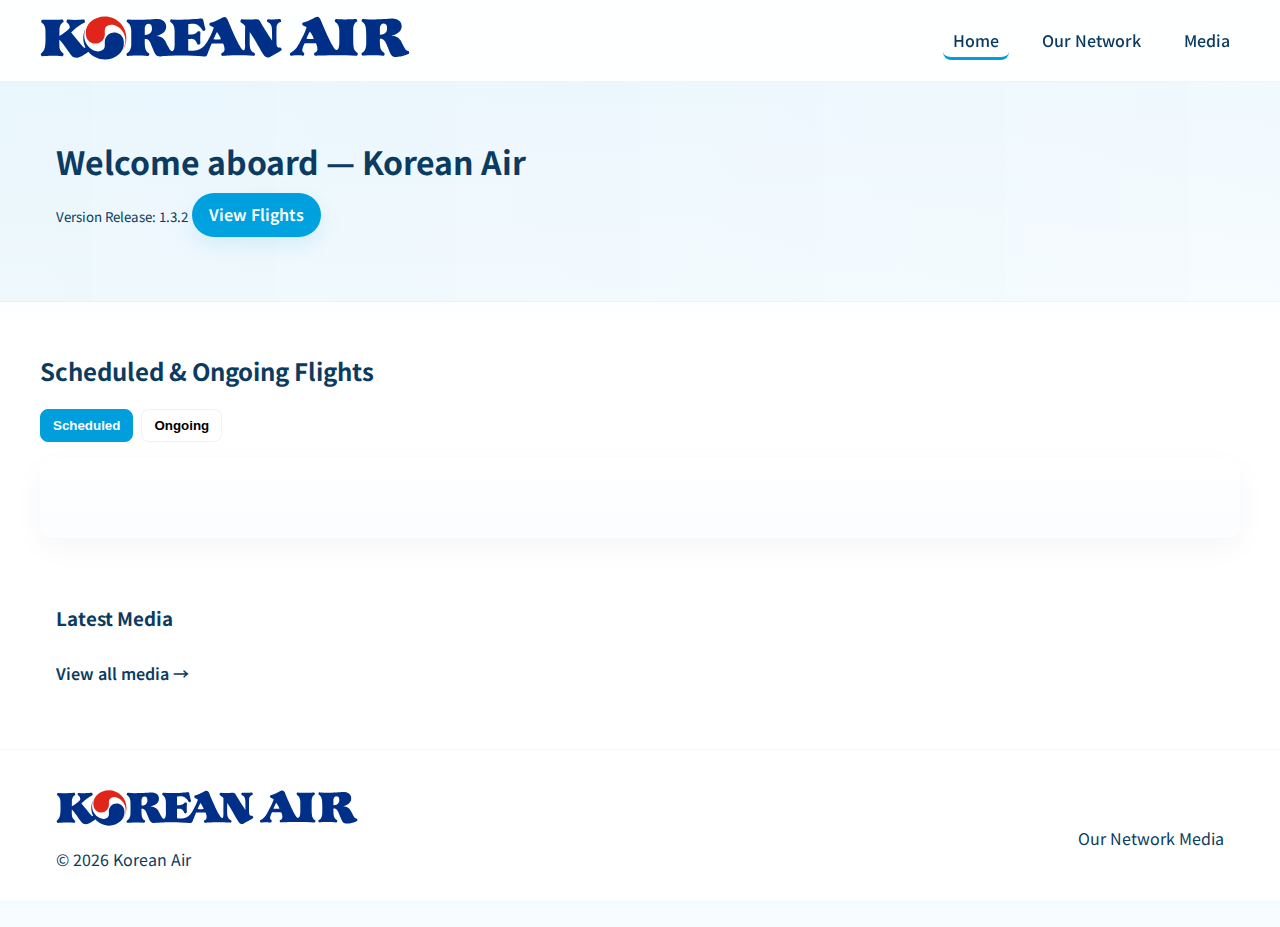
<file: index.html>
<!doctype html>
<html lang="en">
<head>
  <meta charset="utf-8" />
  <meta name="viewport" content="width=device-width,initial-scale=1" />
  <title>Korean Air — PTFS</title>
  <link href="https://fonts.googleapis.com/css2?family=Noto+Sans+KR:wght@300;400;700&display=swap" rel="stylesheet">
  <link rel="stylesheet" href="css/styles.css" />
</head>
<body>
  <header class="site-header">
    <div class="container header-inner">
      <a class="brand" href="index.html" aria-label="Korean Air home">
        <img src="assets/logo-old.svg?v=2" alt="Korean Air Logo" class="brand-logo" />
      </a>
      <nav class="main-nav" aria-label="Main navigation">
        <a href="index.html" class="nav-link active">Home</a>
        <a href="network.html" class="nav-link">Our Network</a>
        <a href="media.html" class="nav-link">Media</a>
      </nav>
      <button id="mobile-menu-btn" class="mobile-menu-btn" aria-expanded="false" aria-label="Toggle menu">☰</button>
    </div>
  </header>

  <main>
    <section class="hero">
      <div class="container hero-content">
        <div class="hero-left">
          <h1>Welcome aboard — Korean Air</h1>
          <small>Version Release: 1.3.2</small>
          <a class="btn primary" href="#flights">View Flights</a>
        </div>
      </div>
    </section>

    <section id="flights" class="flights container">
      <h2>Scheduled & Ongoing Flights</h2>

      <div class="tabs" role="tablist" aria-label="Flight tabs">
        <button class="tab-btn active" data-tab="scheduled" role="tab" aria-selected="true">Scheduled</button>
        <button class="tab-btn" data-tab="ongoing" role="tab" aria-selected="false">Ongoing</button>
      </div>

      <div id="tab-content" class="tab-content" aria-live="polite">
        <!-- injected by js -->
      </div>

      <div class="flights-note">
      </div>
    </section>

    <section class="container media-teaser">
      <h3>Latest Media</h3>
      <div id="media-cards" class="cards-grid">
        <!-- injected by js -->
      </div>
      <p class="more"><a href="media.html" class="link">View all media →</a></p>
    </section>
  </main>

  <footer class="site-footer">
    <div class="container footer-grid">
      <div class="footer-brand">
        <img src="assets/logo-old.svg?v=2" alt="Korean Air Logo" class="footer-logo" />
        <p>© <span id="year"></span> Korean Air</p>
      </div>
      <div class="footer-links">
        <a href="network.html">Our Network</a>
        <a href="media.html">Media</a>
      </div>
    </div>
  </footer>

  <script src="js/app.js?v=2"></script>
  <script>document.getElementById('year').textContent = new Date().getFullYear();</script>
</body>
</html>
</file>
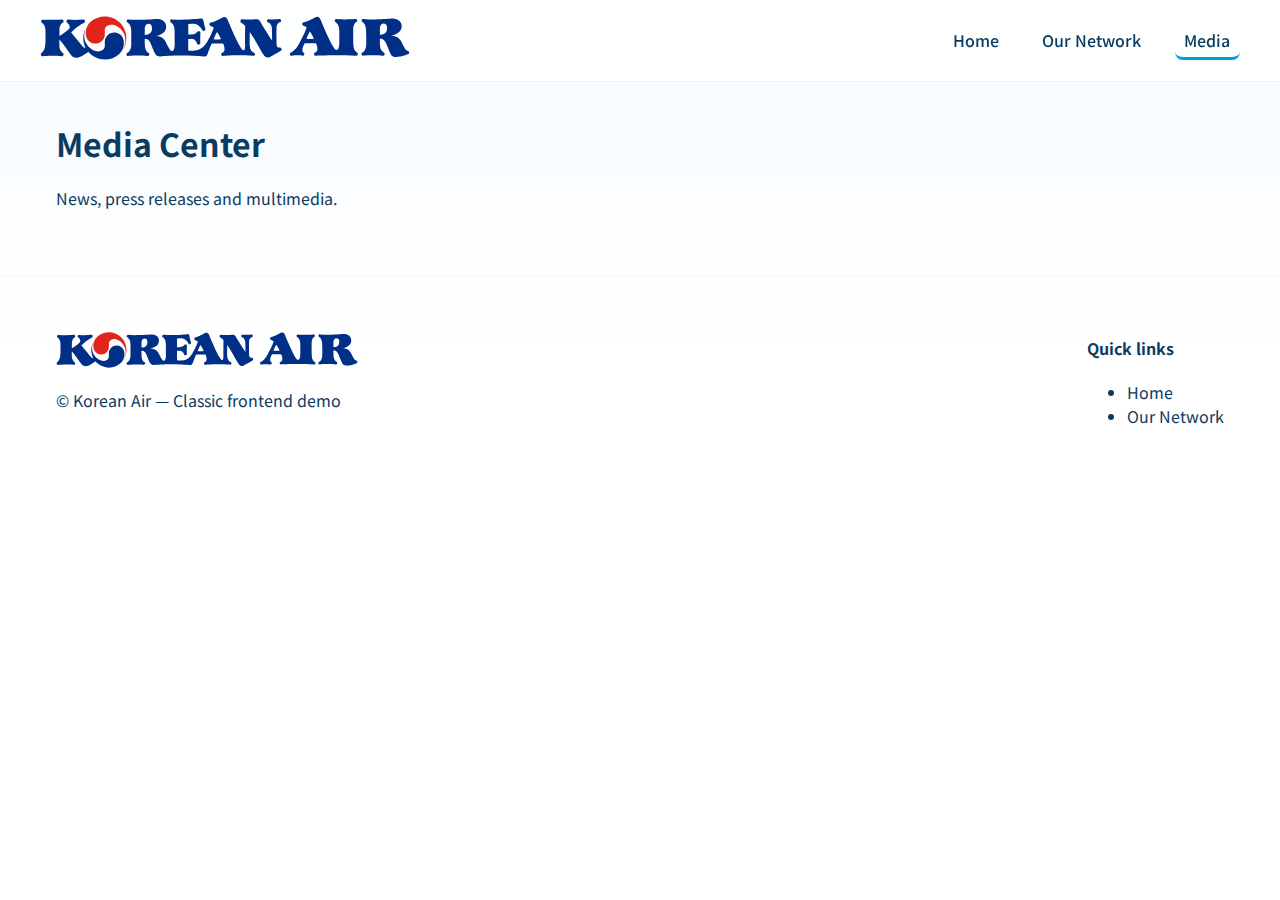
<file: media.html>
<!doctype html>
<html lang="en">
<head>
  <meta charset="utf-8" />
  <meta name="viewport" content="width=device-width,initial-scale=1" />
  <title>Media — Korean Air (Classic)</title>
  <link href="https://fonts.googleapis.com/css2?family=Noto+Sans+KR:wght@300;400;700&display=swap" rel="stylesheet">
  <link rel="stylesheet" href="css/styles.css" />
</head>
<body>
  <header class="site-header">
    <div class="container header-inner">
      <a class="brand" href="index.html"><img src="assets/logo-old.svg" alt="logo" class="brand-logo" /></a>
      <nav class="main-nav" aria-label="Main navigation">
        <a href="index.html" class="nav-link">Home</a>
        <a href="network.html" class="nav-link">Our Network</a>
        <a href="media.html" class="nav-link active">Media</a>
      </nav>
      <button id="mobile-menu-btn" class="mobile-menu-btn" aria-expanded="false">☰</button>
    </div>
  </header>

  <main class="container">
    <section class="media-listing">
      <h1>Media Center</h1>
      <p>News, press releases and multimedia.</p>

      <div id="media-articles" class="cards-grid">
        <!-- articles populated by js -->
      </div>
    </section>
  </main>

  <footer class="site-footer">
    <div class="container footer-grid">
      <div>
        <img src="assets/logo-old.svg" alt="Korean Air (old)" class="footer-logo" />
        <p>© <span id="year3"></span> Korean Air — Classic frontend demo</p>
      </div>
      <div>
        <h4>Quick links</h4>
        <ul class="footer-links">
          <li><a href="index.html">Home</a></li>
          <li><a href="network.html">Our Network</a></li>
        </ul>
      </div>
    </div>
  </footer>

  <script src="js/app.js"></script>
</body>
</html>
</file>
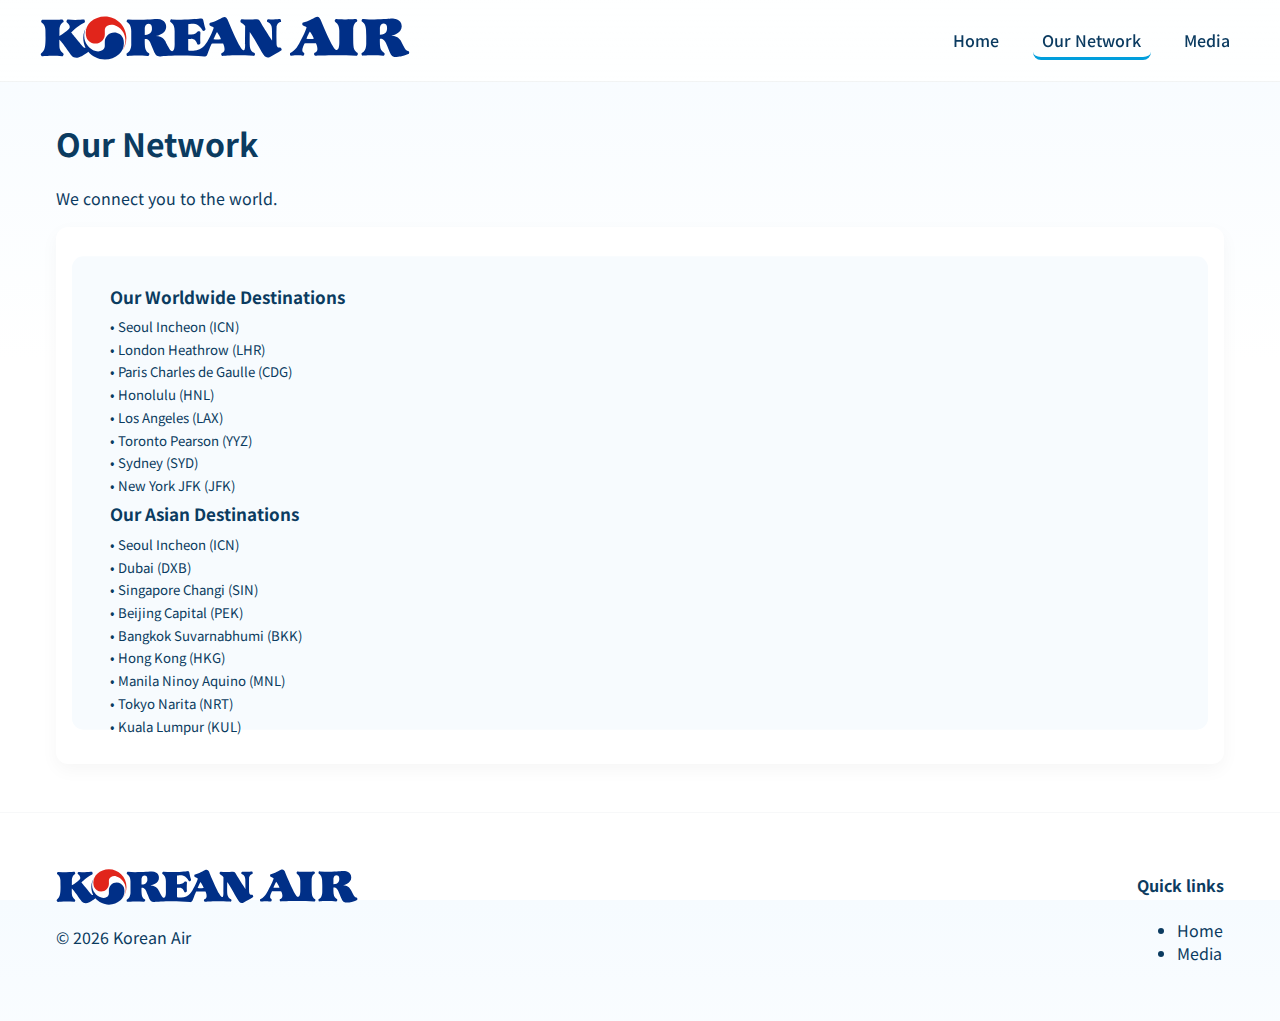
<file: network.html>
<!doctype html>
<html lang="en">
<head>
  <meta charset="utf-8" />
  <meta name="viewport" content="width=device-width,initial-scale=1" />
  <title>Our Network — Korean Air (Classic)</title>
  <link href="https://fonts.googleapis.com/css2?family=Noto+Sans+KR:wght@300;400;700&display=swap" rel="stylesheet">
  <link rel="stylesheet" href="css/styles.css" />
</head>
<body>
  <header class="site-header">
    <div class="container header-inner">
      <a class="brand" href="index.html">
        <img src="assets/logo-old.svg?v=2" alt="Korean Air Logo" class="brand-logo" />
      </a>
      <nav class="main-nav" aria-label="Main navigation">
        <a href="index.html" class="nav-link">Home</a>
        <a href="network.html" class="nav-link active">Our Network</a>
        <a href="media.html" class="nav-link">Media</a>
      </nav>
      <button id="mobile-menu-btn" class="mobile-menu-btn" aria-expanded="false">☰</button>
    </div>
  </header>

  <main class="container">
    <section class="network-hero">
      <h1>Our Network</h1>
      <p>We connect you to the world.</p>
    </section>

    <section class="network-map card">
      <div class="map-graphic">
        <!-- simple stylized map placeholder -->
        <svg width="100%" height="500" viewBox="0 0 1200 500" preserveAspectRatio="xMidYMid meet" xmlns="http://www.w3.org/2000/svg">
          <rect width="100%" height="100%" rx="12" fill="#f7fbfe"/>
          <g transform="translate(40,30)" fill="#0b3b60" font-family="Noto Sans KR, sans-serif">
          <text x="0" y="20" font-size="18" font-weight="700">
            Our Worldwide Destinations
          </text>
            <text x="0" y="50" font-size="14">• Seoul Incheon (ICN)</text>
            <text x="0" y="74" font-size="14">• London Heathrow (LHR)</text>
            <text x="0" y="98" font-size="14">• Paris Charles de Gaulle (CDG)</text>
            <text x="0" y="122" font-size="14">• Honolulu (HNL)</text>
            <text x="0" y="146" font-size="14">• Los Angeles (LAX)</text>
            <text x="0" y="170" font-size="14">• Toronto Pearson (YYZ)</text>
            <text x="0" y="194" font-size="14">• Sydney (SYD)</text>
            <text x="0" y="218" font-size="14">• New York JFK (JFK)</text>

            <text x="0" y="250" font-size="18" font-weight="700">
              Our Asian Destinations
            </text>
            <text x="0" y="280" font-size="14">• Seoul Incheon (ICN)</text>
            <text x="0" y="304" font-size="14">• Dubai (DXB)</text>
            <text x="0" y="328" font-size="14">• Singapore Changi (SIN)</text>
            <text x="0" y="352" font-size="14">• Beijing Capital (PEK)</text>
            <text x="0" y="376" font-size="14">• Bangkok Suvarnabhumi (BKK)</text>
            <text x="0" y="400" font-size="14">• Hong Kong (HKG)</text>
            <text x="0" y="424" font-size="14">• Manila Ninoy Aquino (MNL)</text>
            <text x="0" y="448" font-size="14">• Tokyo Narita (NRT)</text>
            <text x="0" y="472" font-size="14">• Kuala Lumpur (KUL)</text>
          </g>
        </svg>
      </div>
    </section>
  </main>

  <footer class="site-footer">
    <div class="container footer-grid">
      <div>
        <img src="assets/logo-old.svg?v=2" alt="Korean Air Logo" class="footer-logo" />
        <p>© <span id="year2"></span> Korean Air</p>
      </div>
      <div>
        <h4>Quick links</h4>
        <ul class="footer-links">
          <li><a href="index.html">Home</a></li>
          <li><a href="media.html">Media</a></li>
        </ul>
      </div>
    </div>
  </footer>

  <script>document.getElementById('year2').textContent = new Date().getFullYear();</script>
</body>
</html>
</file>
<file: css/styles.css>
:root{
  --brand-deep: #0b3b60;
  --brand-blue: #009edc;
  --brand-accent: #00a3e0;
  --muted: #6b7785;
  --bg: #ffffff;
  --card: #ffffff;
  --max-w: 1200px;
  font-family: "Noto Sans KR", system-ui, -apple-system, "Segoe UI", Roboto, "Helvetica Neue", Arial;
}

*{box-sizing:border-box}
html,body{height:100%}
body{
  margin:0;
  color:var(--brand-deep);
  background:linear-gradient(180deg, #f6fbff, #ffffff 40%);
  -webkit-font-smoothing:antialiased;
  -moz-osx-font-smoothing:grayscale;
  line-height:1.45;
  font-size:16px;
}

.container{
  max-width:var(--max-w);
  margin:0 auto;
  padding:1rem;
}

/* Header */
.site-header{
  position:sticky;
  top:0;
  background:linear-gradient(180deg, rgba(255,255,255,0.9), rgba(255,255,255,0.85));
  backdrop-filter: blur(4px);
  border-bottom:1px solid rgba(8,32,48,0.05);
  z-index:50;
}
.header-inner{
  display:flex;
  gap:1rem;
  align-items:center;
  justify-content:space-between;
  padding:1rem 0;
}
.brand-logo{height:44px}
.main-nav{display:flex;gap:1.5rem;align-items:center}
.nav-link{color:var(--brand-deep);text-decoration:none;padding:0.5rem 0.6rem;border-radius:8px;font-weight:500}
.nav-link.active{color:var(--brand-deep);border-bottom:3px solid var(--brand-blue);padding-bottom:0.3rem}
.mobile-menu-btn{display:none;background:none;border:0;font-size:1.1rem}

/* Hero */
.hero{
  padding:2.5rem 0 3rem;
  background:linear-gradient(90deg, rgba(0,158,220,0.06), rgba(0,163,224,0.03));
  border-bottom:1px solid rgba(11,59,96,0.03);
}
.hero-content{display:flex;align-items:center;gap:2rem}
.hero-left h1{font-size:32px;margin:0 0 0.5rem;color:var(--brand-deep)}
.lead{color:var(--muted);margin:0 0 1rem}

/* Buttons */
.btn{display:inline-block;padding:0.6rem 1rem;border-radius:999px;text-decoration:none;border:1px solid transparent;font-weight:600}
.primary{background:linear-gradient(180deg,var(--brand-blue),var(--brand-accent));color:white;box-shadow:0 8px 22px rgba(0,159,222,0.12)}

/* Flights */
.flights{padding:2rem 0}
.tabs{display:flex;gap:0.5rem;margin:0.5rem 0 1rem}
.tab-btn{padding:0.5rem 0.75rem;border-radius:8px;border:1px solid rgba(11,59,96,0.06);background:white;cursor:pointer;font-weight:600}
.tab-btn.active{background:var(--brand-blue);color:white;border-color:var(--brand-blue)}

.tab-content{background:linear-gradient(180deg,#ffffff,#fbfdff);border-radius:12px;padding:1rem;min-height:80px;box-shadow:0 10px 30px rgba(9,34,52,0.04)}

/* table styling */
.table-wrap{overflow:auto}
.flight-table{width:100%;border-collapse:collapse;font-size:15px}
.flight-table thead th{text-align:left;padding:0.75rem 1rem;color:var(--muted);font-weight:700;border-bottom:1px solid rgba(11,59,96,0.06)}
.flight-table tbody td{padding:0.9rem 1rem;border-bottom:1px solid rgba(11,59,96,0.04);vertical-align:middle}
.flight-no{font-weight:700;color:var(--brand-deep)}
.status-pill{display:inline-block;padding:0.25rem 0.6rem;border-radius:999px;font-weight:700;font-size:13px}
.status-on-time{background:#e6f8f3;color:#007a5a}
.status-delayed{background:#fff4e6;color:#bf5700}
.status-ongoing{background:#eaf6ff;color:#0066b2}

/* cards grid */
.cards-grid{display:grid;grid-template-columns:repeat(auto-fit,minmax(220px,1fr));gap:1rem;margin-top:1rem}
.card{background:var(--card);border-radius:12px;padding:1rem;box-shadow:0 6px 18px rgba(12,20,28,0.04)}

/* media teaser */
.media-teaser .more{margin-top:0.75rem}
.link{color:var(--brand-deep);text-decoration:none;font-weight:600}

/* network map */
.network-map .map-graphic{border-radius:12px;padding:0;overflow:hidden}

/* footer */
.site-footer{border-top:1px solid rgba(8,32,48,0.03);padding:1.5rem 0;margin-top:2rem;background:transparent}
.footer-grid{display:flex;justify-content:space-between;gap:1rem;align-items:center}
.footer-logo{height:36px}
.footer-links a{color:var(--brand-deep);text-decoration:none}

/* responsive */
@media (max-width:900px){
  .hero-left h1{font-size:24px}
  .main-nav{display:none}
  .mobile-menu-btn{display:block}
  .header-inner{padding:0.5rem 0}
  .footer-grid{flex-direction:column;align-items:flex-start}
}
</file>
